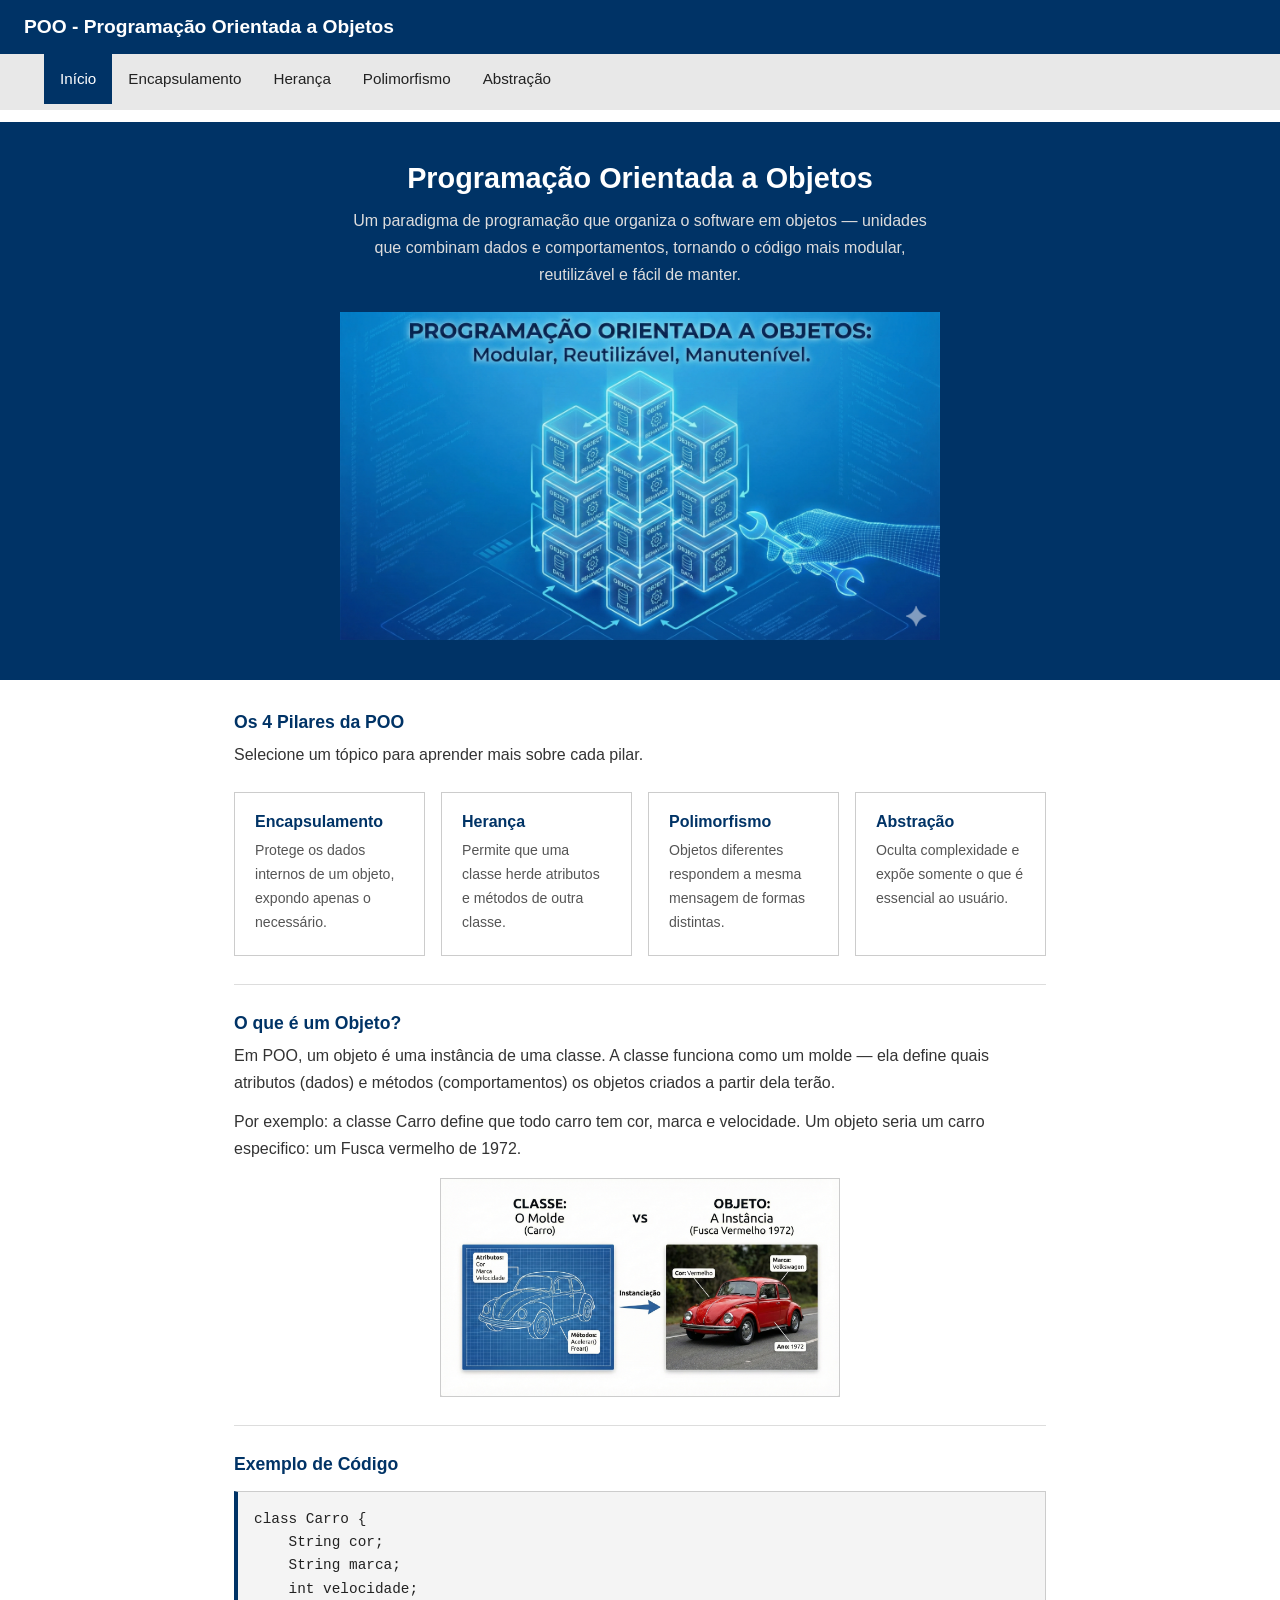
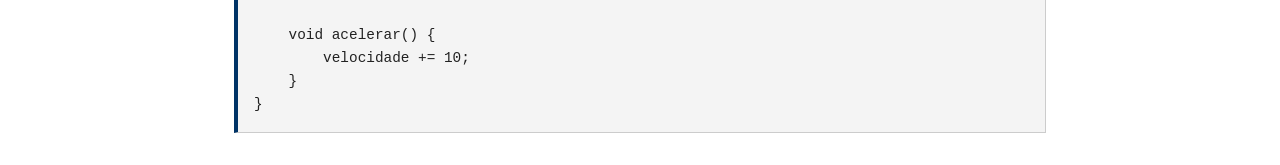
<file: index.html>
<!DOCTYPE html>
<html lang="pt-BR">
<head>
  <meta charset="UTF-8" />
  <meta name="viewport" content="width=device-width, initial-scale=1.0"/>
  <title>POO - Programação Orientada a Objetos</title>
  <link rel="stylesheet" href="styles.css" />
</head>
<body>

  <header>
    <h1>POO - Programação Orientada a Objetos</h1>
    <div class="hamburguer" id="hamburguer">
      <span></span><span></span><span></span>
    </div>
  </header>

  <nav id="nav-menu">
    <ul>
      <li><a href="index.html" class="active">Início</a></li>
      <li><a href="encapsulamento.html">Encapsulamento</a></li>
      <li><a href="heranca.html">Herança</a></li>
      <li><a href="polimorfismo.html">Polimorfismo</a></li>
      <li><a href="abstracao.html">Abstração</a></li>
    </ul>
  </nav>

  <div class="hero">
    <h1>Programação Orientada a Objetos</h1>
    <p>Um paradigma de programação que organiza o software em objetos — unidades que combinam dados e comportamentos, tornando o código mais modular, reutilizável e fácil de manter.</p>
    <img src="imagens/POO-Inicio.png" alt="Diagrama POO" style="max-width: 600px;" />
  </div>

  <div class="conteudo">

    <h2>Os 4 Pilares da POO</h2>
    <p>Selecione um tópico para aprender mais sobre cada pilar.</p>

    <div class="cards">
      <a class="card" href="encapsulamento.html">
        <h3>Encapsulamento</h3>
        <p>Protege os dados internos de um objeto, expondo apenas o necessário.</p>
      </a>
      <a class="card" href="heranca.html">
        <h3>Herança</h3>
        <p>Permite que uma classe herde atributos e métodos de outra classe.</p>
      </a>
      <a class="card" href="polimorfismo.html">
        <h3>Polimorfismo</h3>
        <p>Objetos diferentes respondem a mesma mensagem de formas distintas.</p>
      </a>
      <a class="card" href="abstracao.html">
        <h3>Abstração</h3>
        <p>Oculta complexidade e expõe somente o que é essencial ao usuário.</p>
      </a>
    </div>

    <hr>

    <h2>O que é um Objeto?</h2>
    <p>Em POO, um objeto é uma instância de uma classe. A classe funciona como um molde — ela define quais atributos (dados) e métodos (comportamentos) os objetos criados a partir dela terão.</p>
    <p>Por exemplo: a classe Carro define que todo carro tem cor, marca e velocidade. Um objeto seria um carro especifico: um Fusca vermelho de 1972.</p>
    <img src="imagens/Objeto.png" alt="Diagrama de Objeto" style="max-width: 400px;" />

    <hr>

    <h2>Exemplo de Código</h2>
<pre>
class Carro {
    String cor;
    String marca;
    int velocidade;

    void acelerar() {
        velocidade += 10;
    }
}
</pre>

  </div>

  <script src="script.js"></script>
</body>
</html>
</file>
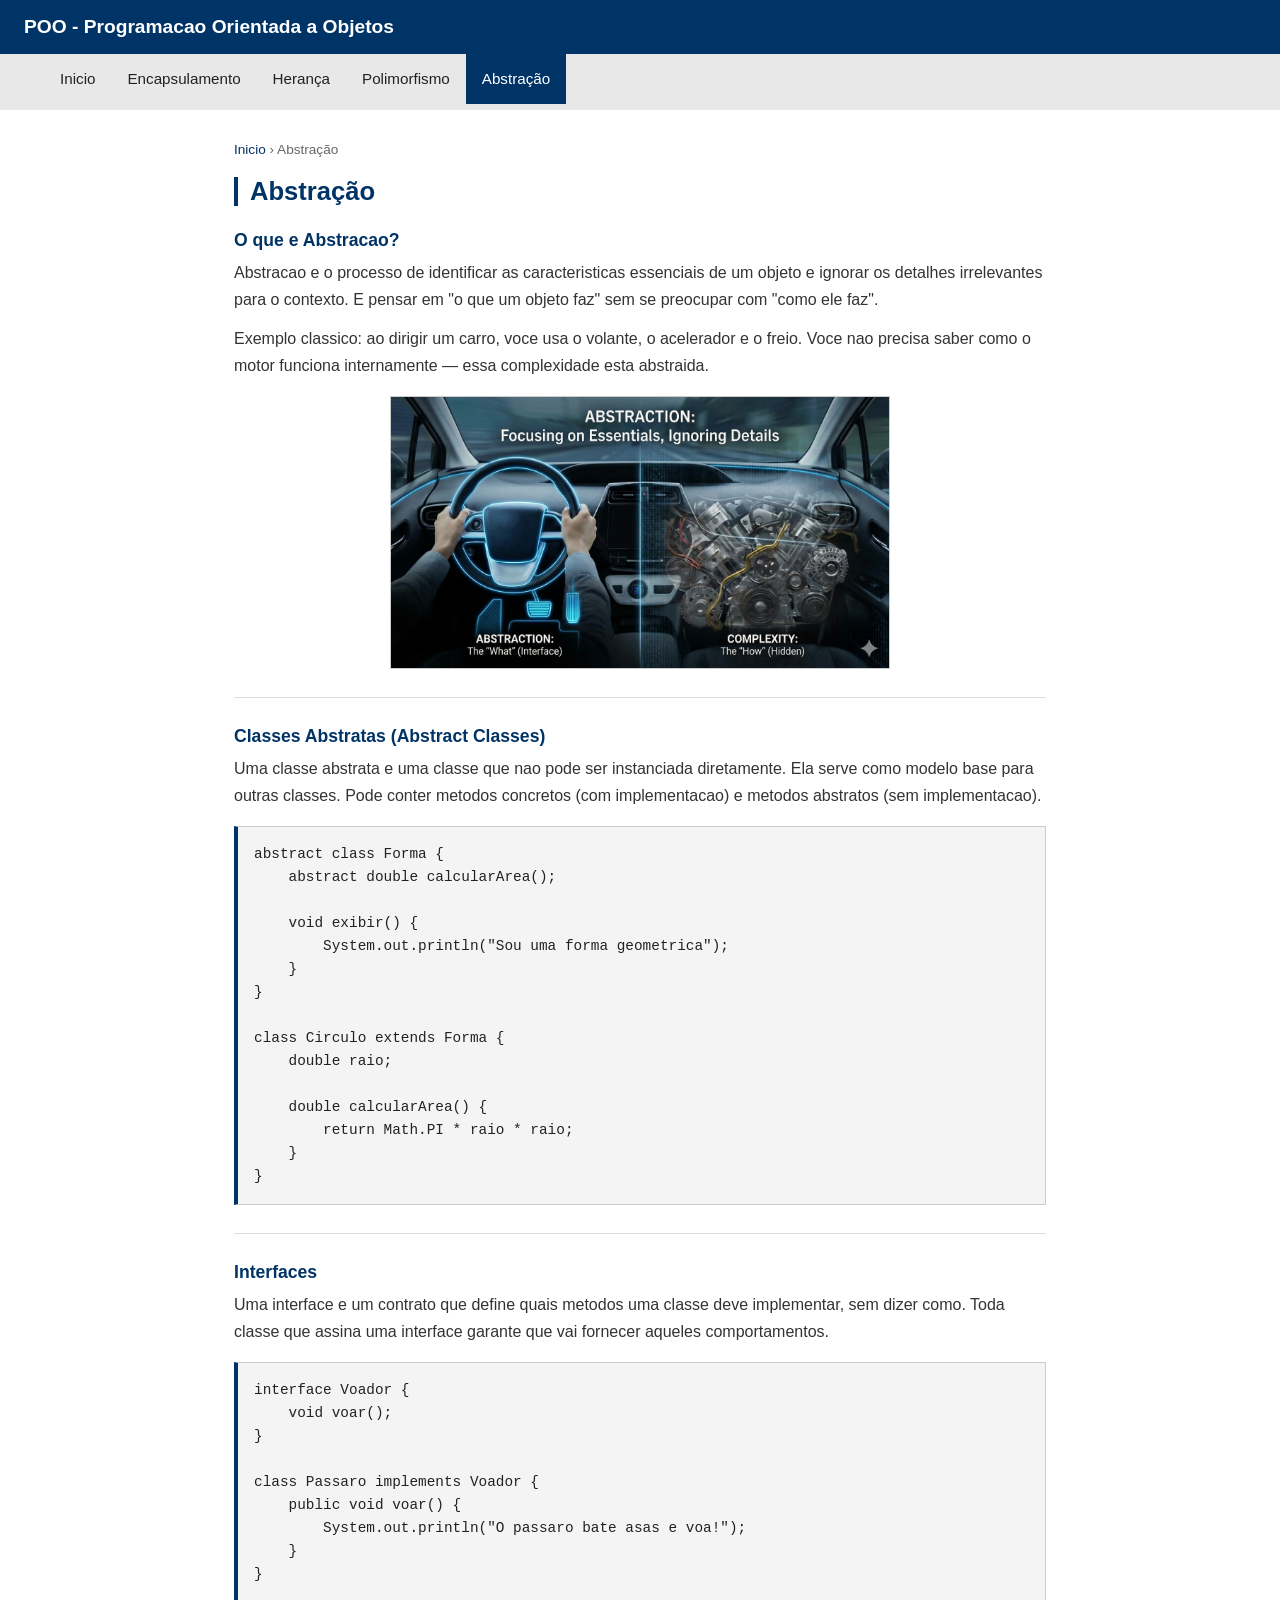
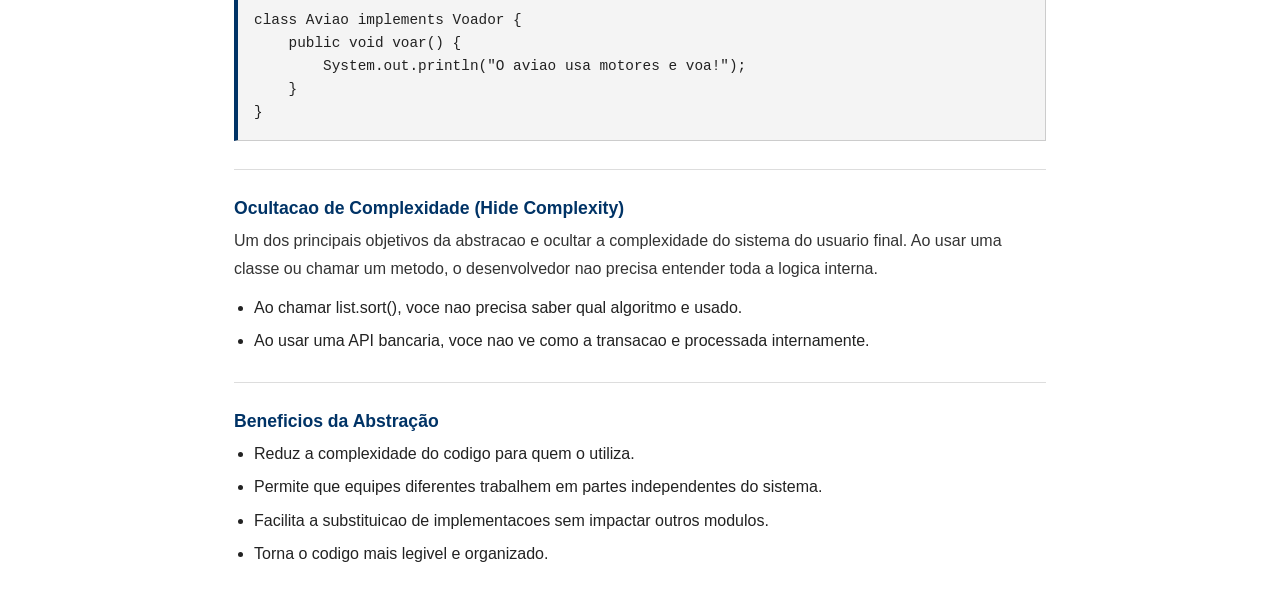
<file: abstracao.html>
<!DOCTYPE html>
<html lang="pt-BR">
<head>
  <meta charset="UTF-8" />
  <meta name="viewport" content="width=device-width, initial-scale=1.0"/>
  <title>Abstracao - POO</title>
  <link rel="stylesheet" href="styles.css" />
</head>
<body>

  <header>
    <h1>POO - Programacao Orientada a Objetos</h1>
    <div class="hamburguer" id="hamburguer">
      <span></span><span></span><span></span>
    </div>
  </header>

  <nav id="nav-menu">
    <ul>
      <li><a href="index.html">Inicio</a></li>
      <li><a href="encapsulamento.html">Encapsulamento</a></li>
      <li><a href="heranca.html">Herança</a></li>
      <li><a href="polimorfismo.html">Polimorfismo</a></li>
      <li><a href="abstracao.html" class="active">Abstração</a></li>
    </ul>
  </nav>

  <div class="conteudo">

    <div class="breadcrumb">
      <a href="index.html">Inicio</a> &rsaquo; Abstração
    </div>

    <h1 class="titulo-pagina">Abstração</h1>

    <h2>O que e Abstracao?</h2>
    <p>Abstracao e o processo de identificar as caracteristicas essenciais de um objeto e ignorar os detalhes irrelevantes para o contexto. E pensar em "o que um objeto faz" sem se preocupar com "como ele faz".</p>
    <p>Exemplo classico: ao dirigir um carro, voce usa o volante, o acelerador e o freio. Voce nao precisa saber como o motor funciona internamente — essa complexidade esta abstraida.</p>
    <img src="imagens/Abstracao.png" alt="Diagrama de Abstracao" style="max-width: 500px;" />

    <hr>

    <h2>Classes Abstratas (Abstract Classes)</h2>
    <p>Uma classe abstrata e uma classe que nao pode ser instanciada diretamente. Ela serve como modelo base para outras classes. Pode conter metodos concretos (com implementacao) e metodos abstratos (sem implementacao).</p>
<pre>
abstract class Forma {
    abstract double calcularArea();

    void exibir() {
        System.out.println("Sou uma forma geometrica");
    }
}

class Circulo extends Forma {
    double raio;

    double calcularArea() {
        return Math.PI * raio * raio;
    }
}
</pre>

    <hr>

    <h2>Interfaces</h2>
    <p>Uma interface e um contrato que define quais metodos uma classe deve implementar, sem dizer como. Toda classe que assina uma interface garante que vai fornecer aqueles comportamentos.</p>
<pre>
interface Voador {
    void voar();
}

class Passaro implements Voador {
    public void voar() {
        System.out.println("O passaro bate asas e voa!");
    }
}

class Aviao implements Voador {
    public void voar() {
        System.out.println("O aviao usa motores e voa!");
    }
}
</pre>

    <hr>

    <h2>Ocultacao de Complexidade (Hide Complexity)</h2>
    <p>Um dos principais objetivos da abstracao e ocultar a complexidade do sistema do usuario final. Ao usar uma classe ou chamar um metodo, o desenvolvedor nao precisa entender toda a logica interna.</p>
    <ul>
      <li>Ao chamar list.sort(), voce nao precisa saber qual algoritmo e usado.</li>
      <li>Ao usar uma API bancaria, voce nao ve como a transacao e processada internamente.</li>
    </ul>

    <hr>

    <h2>Beneficios da Abstração</h2>
    <ul>
      <li>Reduz a complexidade do codigo para quem o utiliza.</li>
      <li>Permite que equipes diferentes trabalhem em partes independentes do sistema.</li>
      <li>Facilita a substituicao de implementacoes sem impactar outros modulos.</li>
      <li>Torna o codigo mais legivel e organizado.</li>
    </ul>

  </div>

  <script src="script.js"></script>
</body>
</html>
</file>
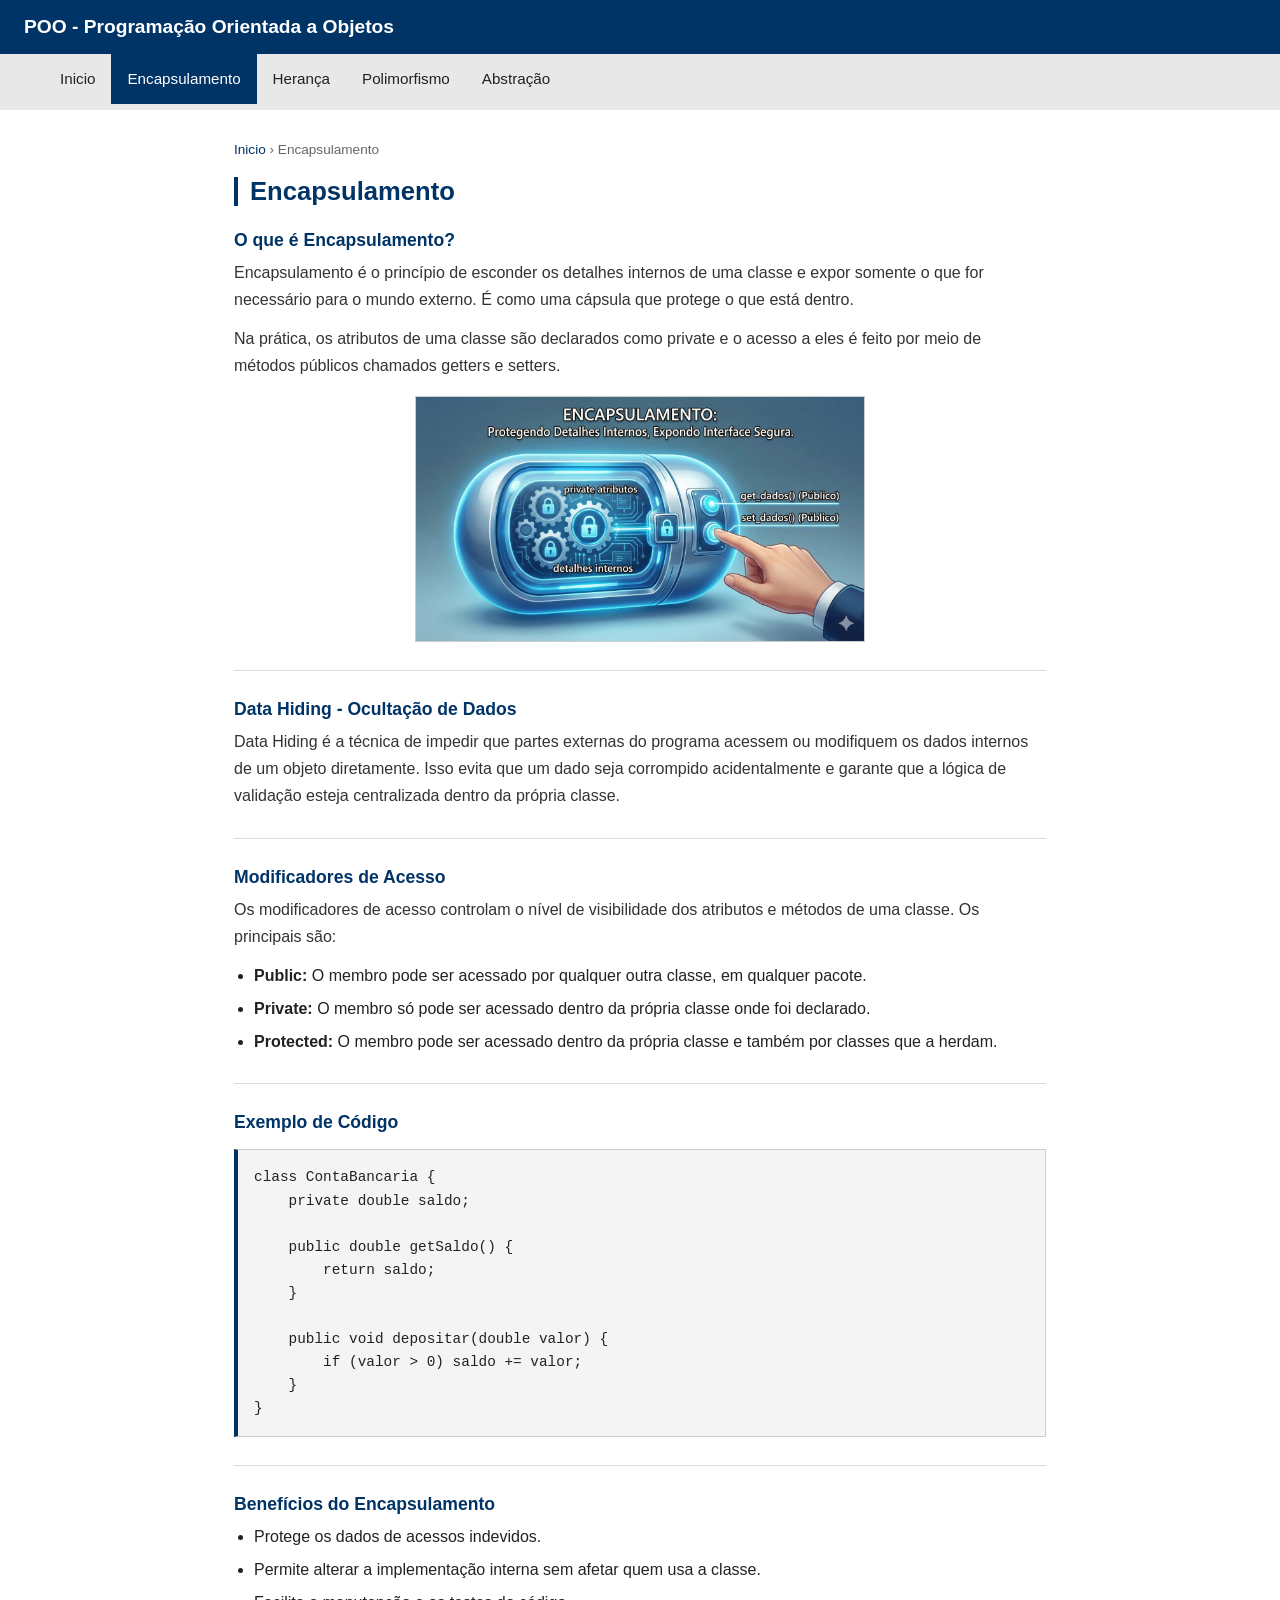
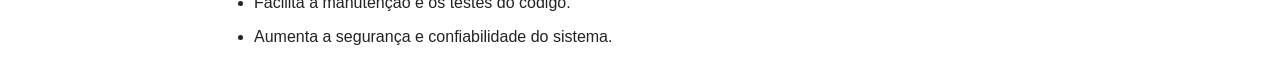
<file: encapsulamento.html>
<!DOCTYPE html>
<html lang="pt-BR">
<head>
  <meta charset="UTF-8" />
  <meta name="viewport" content="width=device-width, initial-scale=1.0"/>
  <title>Encapsulamento - POO</title>
  <link rel="stylesheet" href="styles.css" />
</head>
<body>

  <header>
    <h1>POO - Programação Orientada a Objetos</h1>
    <div class="hamburguer" id="hamburguer">
      <span></span><span></span><span></span>
    </div>
  </header>

  <nav id="nav-menu">
    <ul>
      <li><a href="index.html">Inicio</a></li>
      <li><a href="encapsulamento.html" class="active">Encapsulamento</a></li>
      <li><a href="heranca.html">Herança</a></li>
      <li><a href="polimorfismo.html">Polimorfismo</a></li>
      <li><a href="abstracao.html">Abstração</a></li>
    </ul>
  </nav>

  <div class="conteudo">

    <div class="breadcrumb">
      <a href="index.html">Inicio</a> &rsaquo; Encapsulamento
    </div>

    <h1 class="titulo-pagina">Encapsulamento</h1>

    <h2>O que é Encapsulamento?</h2>
    <p>Encapsulamento é o princípio de esconder os detalhes internos de uma classe e expor somente o que for necessário para o mundo externo. É como uma cápsula que protege o que está dentro.</p>
    <p>Na prática, os atributos de uma classe são declarados como private e o acesso a eles é feito por meio de métodos públicos chamados getters e setters.</p>
    <img src="imagens/Encapsulamento.png" alt="Diagrama de Encapsulamento" style="max-width: 450px;" />

    <hr>

    <h2>Data Hiding - Ocultação de Dados</h2>
    <p>Data Hiding é a técnica de impedir que partes externas do programa acessem ou modifiquem os dados internos de um objeto diretamente. Isso evita que um dado seja corrompido acidentalmente e garante que a lógica de validação esteja centralizada dentro da própria classe.</p>

    <hr>

    <h2>Modificadores de Acesso</h2>
    <p>Os modificadores de acesso controlam o nível de visibilidade dos atributos e métodos de uma classe. Os principais são:</p>
    <ul>
      <li><strong>Public:</strong> O membro pode ser acessado por qualquer outra classe, em qualquer pacote.</li>
      <li><strong>Private:</strong> O membro só pode ser acessado dentro da própria classe onde foi declarado.</li>
      <li><strong>Protected:</strong> O membro pode ser acessado dentro da própria classe e também por classes que a herdam.</li>
    </ul>

    <hr>

    <h2>Exemplo de Código</h2>
<pre>
class ContaBancaria {
    private double saldo;

    public double getSaldo() {
        return saldo;
    }

    public void depositar(double valor) {
        if (valor > 0) saldo += valor;
    }
}
</pre>

    <hr>

    <h2>Benefícios do Encapsulamento</h2>
    <ul>
      <li>Protege os dados de acessos indevidos.</li>
      <li>Permite alterar a implementação interna sem afetar quem usa a classe.</li>
      <li>Facilita a manutenção e os testes do código.</li>
      <li>Aumenta a segurança e confiabilidade do sistema.</li>
    </ul>

  </div>

  <script src="script.js"></script>
</body>
</html>
</file>
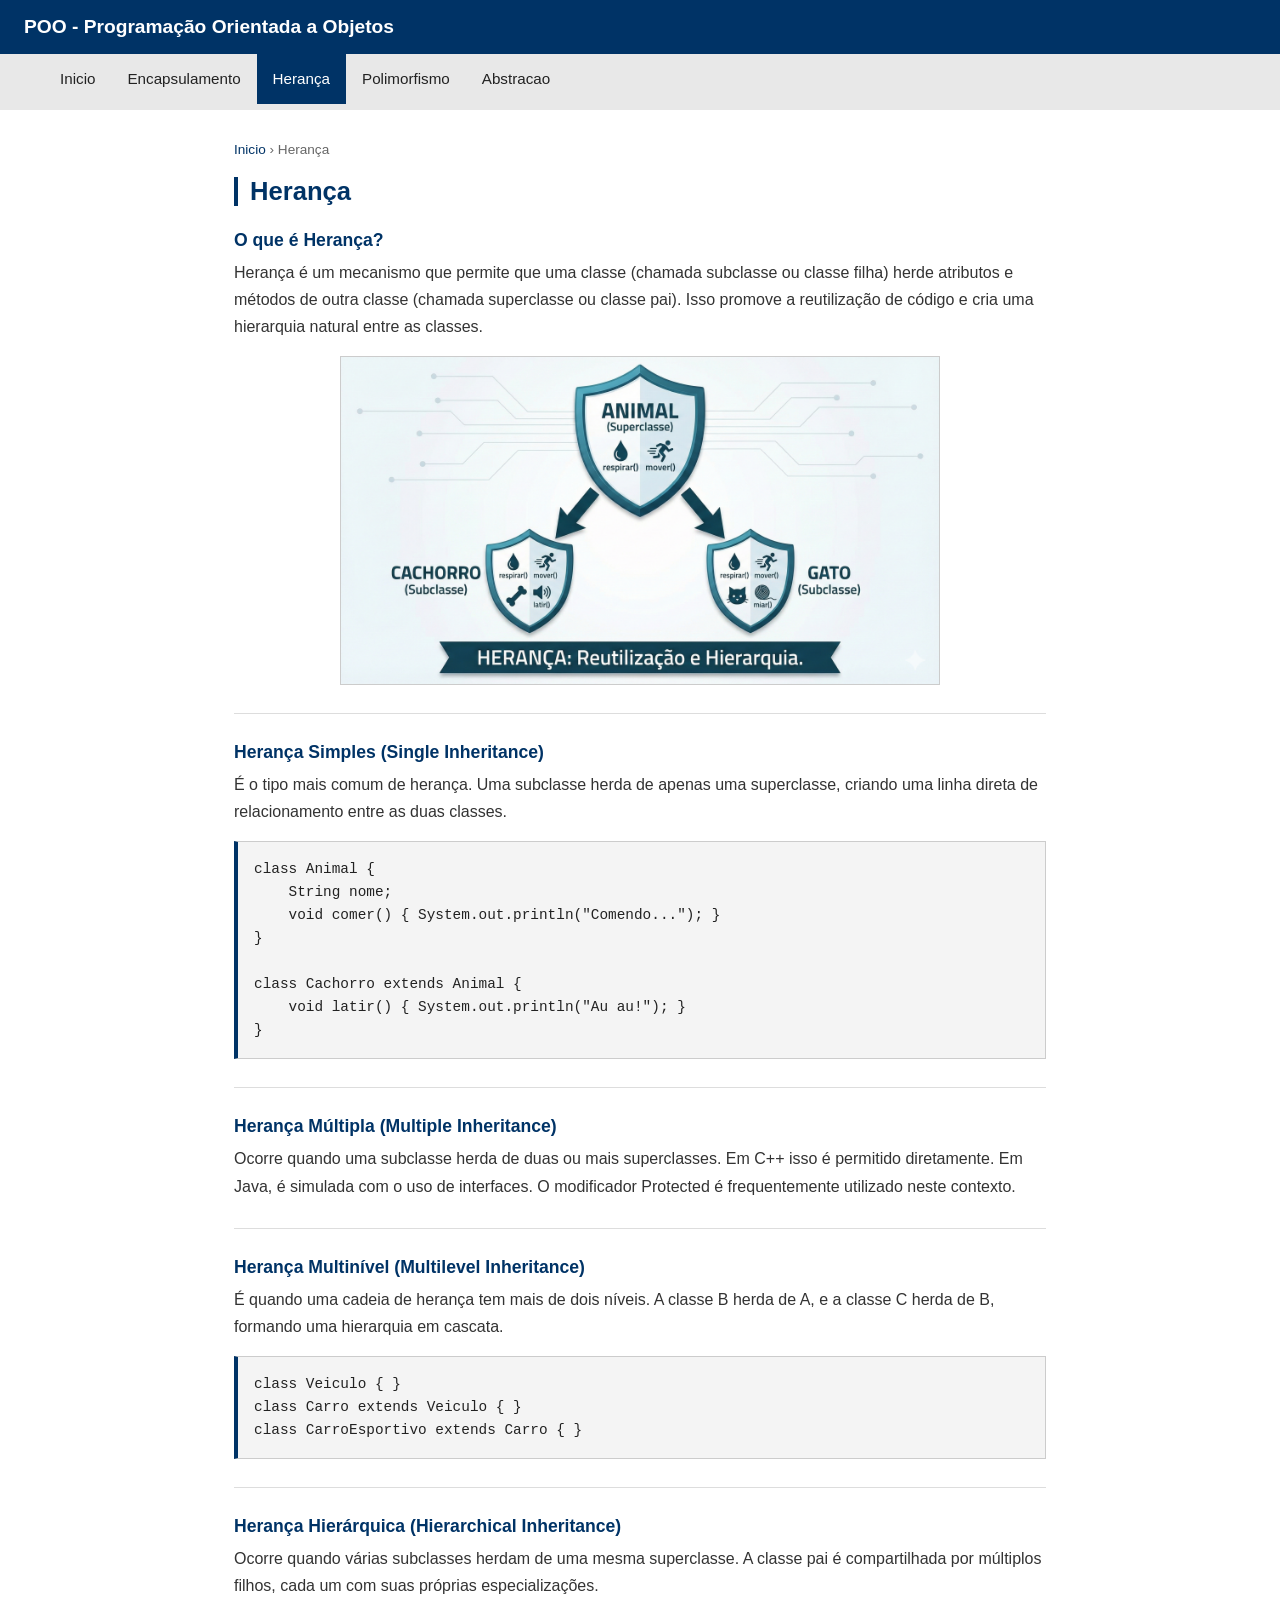
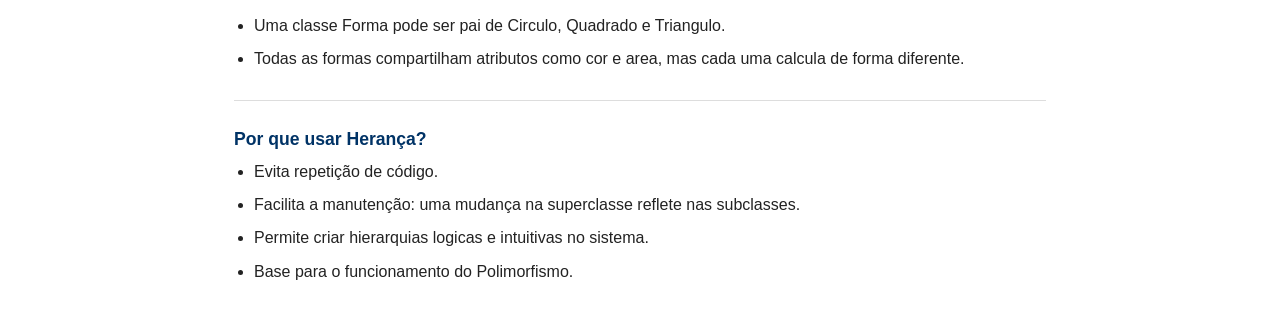
<file: heranca.html>
<!DOCTYPE html>
<html lang="pt-BR">
<head>
  <meta charset="UTF-8" />
  <meta name="viewport" content="width=device-width, initial-scale=1.0"/>
  <title>Herança - POO</title>
  <link rel="stylesheet" href="styles.css" />
</head>
<body>

  <header>
    <h1>POO - Programação Orientada a Objetos</h1>
    <div class="hamburguer" id="hamburguer">
      <span></span><span></span><span></span>
    </div>
  </header>

  <nav id="nav-menu">
    <ul>
      <li><a href="index.html">Inicio</a></li>
      <li><a href="encapsulamento.html">Encapsulamento</a></li>
      <li><a href="heranca.html" class="active">Herança</a></li>
      <li><a href="polimorfismo.html">Polimorfismo</a></li>
      <li><a href="abstracao.html">Abstracao</a></li>
    </ul>
  </nav>

  <div class="conteudo">

    <div class="breadcrumb">
      <a href="index.html">Inicio</a> &rsaquo; Herança
    </div>

    <h1 class="titulo-pagina">Herança</h1>

    <h2>O que é Herança?</h2>
    <p>Herança é um mecanismo que permite que uma classe (chamada subclasse ou classe filha) herde atributos e métodos de outra classe (chamada superclasse ou classe pai). Isso promove a reutilização de código e cria uma hierarquia natural entre as classes.</p>
    <img src="imagens/Heranca.png" alt="Diagrama de Heranca" style="max-width: 600px;" />

    <hr>

    <h2>Herança Simples (Single Inheritance)</h2>
    <p>É o tipo mais comum de herança. Uma subclasse herda de apenas uma superclasse, criando uma linha direta de relacionamento entre as duas classes.</p>
<pre>
class Animal {
    String nome;
    void comer() { System.out.println("Comendo..."); }
}

class Cachorro extends Animal {
    void latir() { System.out.println("Au au!"); }
}
</pre>

    <hr>

    <h2>Herança Múltipla (Multiple Inheritance)</h2>
    <p>Ocorre quando uma subclasse herda de duas ou mais superclasses. Em C++ isso é permitido diretamente. Em Java, é simulada com o uso de interfaces. O modificador Protected é frequentemente utilizado neste contexto.</p>

    <hr>

    <h2>Herança Multinível (Multilevel Inheritance)</h2>
    <p>É quando uma cadeia de herança tem mais de dois níveis. A classe B herda de A, e a classe C herda de B, formando uma hierarquia em cascata.</p>
<pre>
class Veiculo { }
class Carro extends Veiculo { }
class CarroEsportivo extends Carro { }
</pre>

    <hr>

    <h2>Herança Hierárquica (Hierarchical Inheritance)</h2>
    <p>Ocorre quando várias subclasses herdam de uma mesma superclasse. A classe pai é compartilhada por múltiplos filhos, cada um com suas próprias especializações.</p>
    <ul>
      <li>Uma classe Forma pode ser pai de Circulo, Quadrado e Triangulo.</li>
      <li>Todas as formas compartilham atributos como cor e area, mas cada uma calcula de forma diferente.</li>
    </ul>

    <hr>

    <h2>Por que usar Herança?</h2>
    <ul>
      <li>Evita repetição de código.</li>
      <li>Facilita a manutenção: uma mudança na superclasse reflete nas subclasses.</li>
      <li>Permite criar hierarquias logicas e intuitivas no sistema.</li>
      <li>Base para o funcionamento do Polimorfismo.</li>
    </ul>

  </div>

  <script src="script.js"></script>
</body>
</html>
</file>
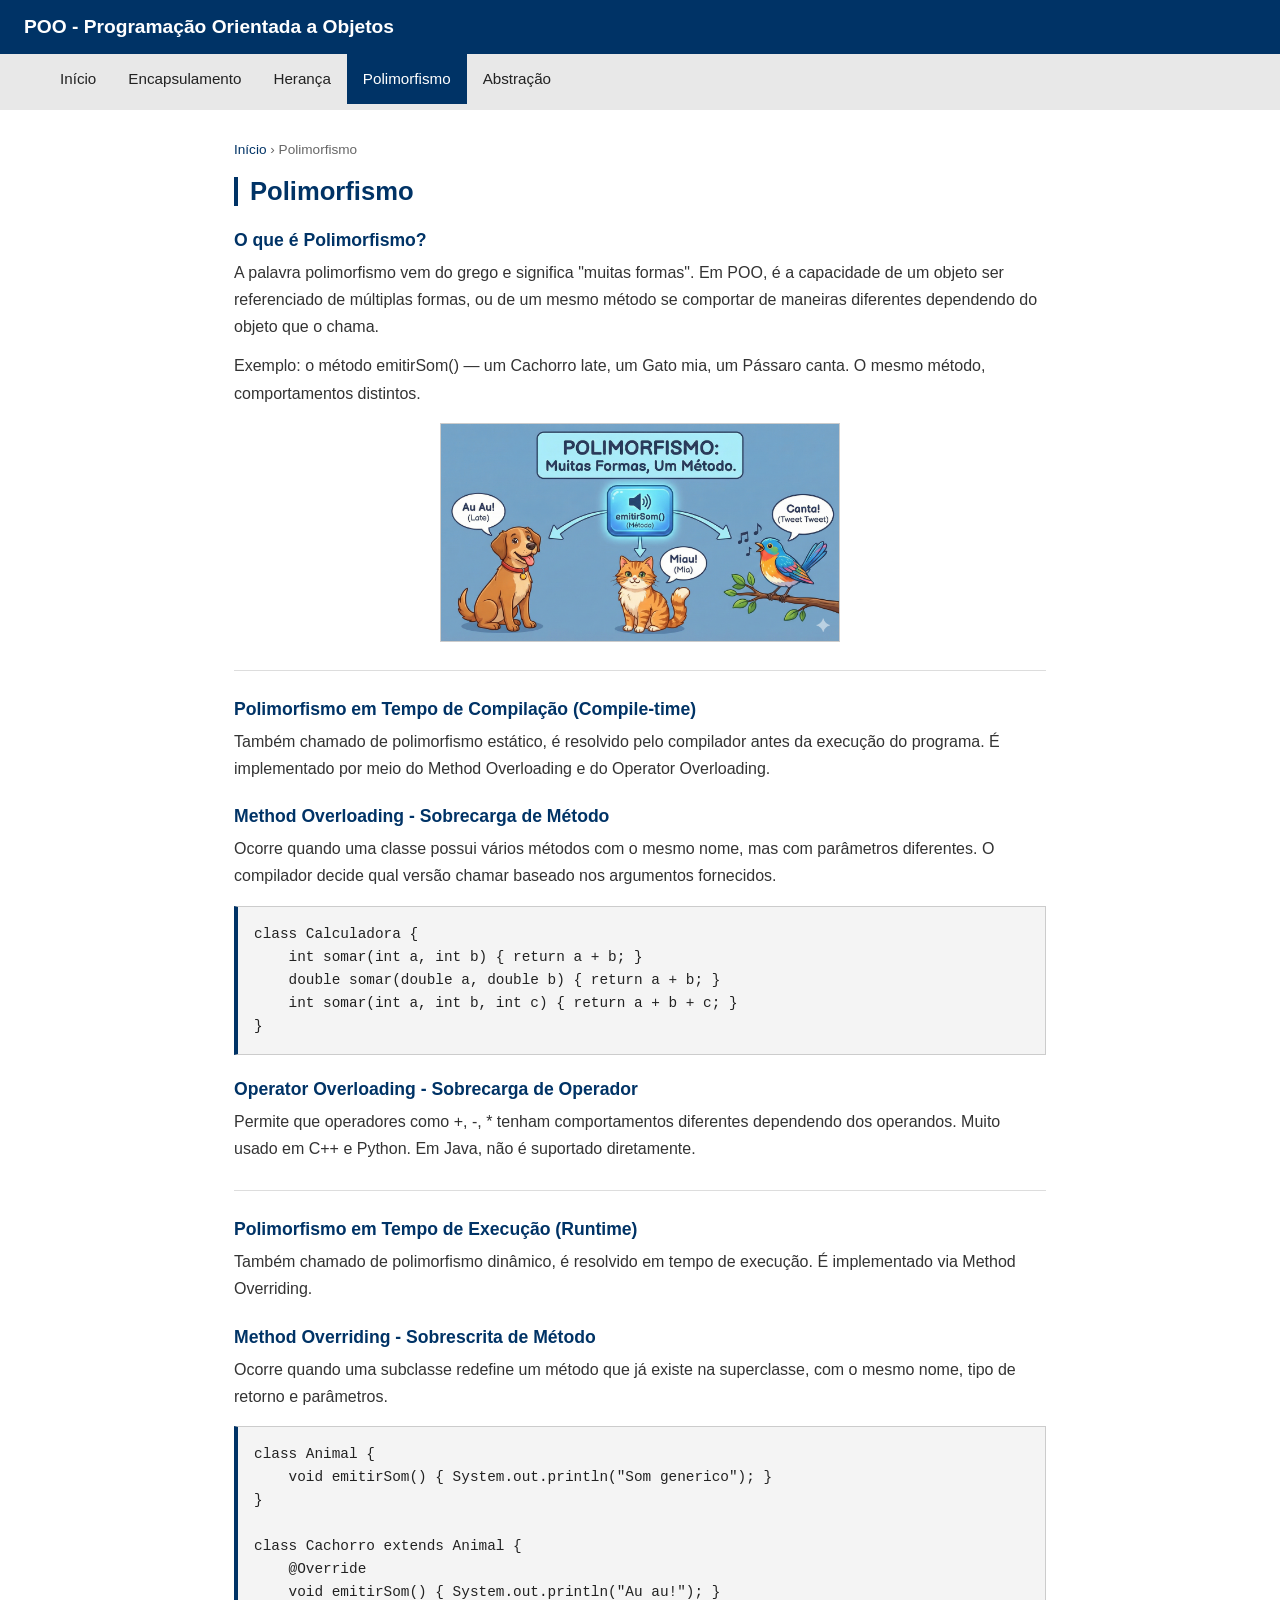
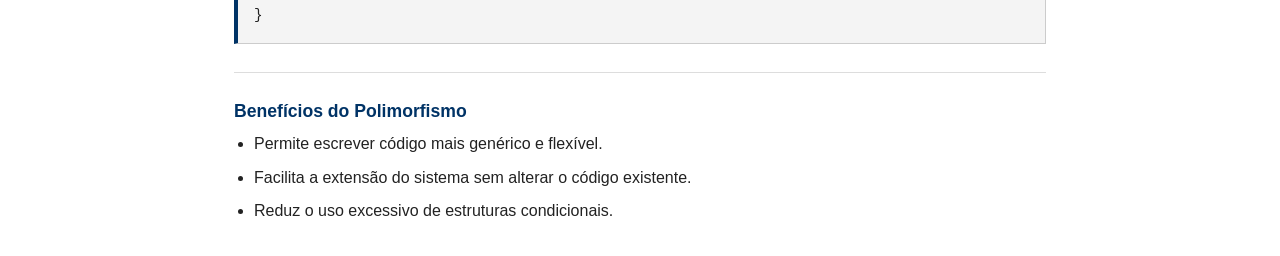
<file: polimorfismo.html>
<!DOCTYPE html>
<html lang="pt-BR">
<head>
  <meta charset="UTF-8">
  <meta name="viewport" content="width=device-width, initial-scale=1.0">
  <title>Polimorfismo - POO</title>
  <link rel="stylesheet" href="styles.css" />
</head>
<body>

  <header>
    <h1>POO - Programação Orientada a Objetos</h1>
    <div class="hamburger" id="hamburger">
      <span></span><span></span><span></span>
    </div>
  </header>

  <nav id="nav-menu">
    <ul>
      <li><a href="index.html">Início</a></li>
      <li><a href="encapsulamento.html">Encapsulamento</a></li>
      <li><a href="heranca.html">Herança</a></li>
      <li><a href="polimorfismo.html" class="active">Polimorfismo</a></li>
      <li><a href="abstracao.html">Abstração</a></li>
    </ul>
  </nav>

  <div class="conteudo">

    <div class="breadcrumb">
      <a href="index.html">Início</a> &rsaquo; Polimorfismo
    </div>

    <h1 class="titulo-pagina">Polimorfismo</h1>

    <h2>O que é Polimorfismo?</h2>
    <p>A palavra polimorfismo vem do grego e significa "muitas formas". Em POO, é a capacidade de um objeto ser referenciado de múltiplas formas, ou de um mesmo método se comportar de maneiras diferentes dependendo do objeto que o chama.</p>
    <p>Exemplo: o método emitirSom() — um Cachorro late, um Gato mia, um Pássaro canta. O mesmo método, comportamentos distintos.</p>
    <img src="imagens/Polimorfismo.png" alt="Diagrama de Polimorfismo" style="max-width: 400px;" />

    <hr>

    <h2>Polimorfismo em Tempo de Compilação (Compile-time)</h2>
    <p>Também chamado de polimorfismo estático, é resolvido pelo compilador antes da execução do programa. É implementado por meio do Method Overloading e do Operator Overloading.</p>

    <h2>Method Overloading - Sobrecarga de Método</h2>
    <p>Ocorre quando uma classe possui vários métodos com o mesmo nome, mas com parâmetros diferentes. O compilador decide qual versão chamar baseado nos argumentos fornecidos.</p>
<pre>
class Calculadora {
    int somar(int a, int b) { return a + b; }
    double somar(double a, double b) { return a + b; }
    int somar(int a, int b, int c) { return a + b + c; }
}
</pre>

    <h2>Operator Overloading - Sobrecarga de Operador</h2>
    <p>Permite que operadores como +, -, * tenham comportamentos diferentes dependendo dos operandos. Muito usado em C++ e Python. Em Java, não é suportado diretamente.</p>

    <hr>

    <h2>Polimorfismo em Tempo de Execução (Runtime)</h2>
    <p>Também chamado de polimorfismo dinâmico, é resolvido em tempo de execução. É implementado via Method Overriding.</p>

    <h2>Method Overriding - Sobrescrita de Método</h2>
    <p>Ocorre quando uma subclasse redefine um método que já existe na superclasse, com o mesmo nome, tipo de retorno e parâmetros.</p>
<pre>
class Animal {
    void emitirSom() { System.out.println("Som generico"); }
}

class Cachorro extends Animal {
    @Override
    void emitirSom() { System.out.println("Au au!"); }
}
</pre>

    <hr>

    <h2>Benefícios do Polimorfismo</h2>
    <ul>
      <li>Permite escrever código mais genérico e flexível.</li>
      <li>Facilita a extensão do sistema sem alterar o código existente.</li>
      <li>Reduz o uso excessivo de estruturas condicionais.</li>
    </ul>

  </div>

  <script src="script.js"></script>
</body>
</html>
</file>
<file: styles.css>
* {
  margin: 0;
  padding: 0;
  box-sizing: border-box;
}

body {
  font-family: Arial, sans-serif;
  font-size: 16px;
  color: #222;
  background-color: #fff;
}

header {
  background-color: #003366;
  color: #fff;
  padding: 16px 24px;
  display: flex;
  align-items: center;
  justify-content: space-between;
}

header h1 {
  font-size: 1.2rem;
  font-weight: bold;
}

nav {
  background-color: #e8e8e8;
  padding: 0 24px;
}

nav ul {
  list-style: none;
  display: flex;
  flex-wrap: wrap;
}

nav ul li a {
  display: block;
  padding: 12px 16px;
  text-decoration: none;
  color: #222;
  font-size: 0.95rem;
}

nav ul li a:hover,
nav ul li a.active {
  background-color: #003366;
  color: #fff;
}

.hamburguer {
  display: none;
  flex-direction: column;
  gap: 5px;
  cursor: pointer;
  padding: 4px;
}

.hamburguer span {
  display: block;
  width: 24px;
  height: 3px;
  background: #fff;
  border-radius: 2px;
}

.conteudo {
  max-width: 860px;
  margin: 32px auto;
  padding: 0 24px;
}

h1.titulo-pagina {
  font-size: 1.6rem;
  color: #003366;
  margin-bottom: 16px;
  border-left: 4px solid #003366;
  padding-left: 12px;
}

h2 {
  font-size: 1.1rem;
  color: #003366;
  margin: 24px 0 8px;
}

p {
  line-height: 1.7;
  margin-bottom: 12px;
  color: #333;
}

ul {
  padding-left: 20px;
  margin-bottom: 12px;
}

ul li {
  line-height: 1.7;
  margin-bottom: 6px;
}

img {
  display: block;
  max-width: 100%;
  margin: 16px auto;
  border: 1px solid #ccc;
}

pre {
  background-color: #f4f4f4;
  border: 1px solid #ccc;
  border-left: 4px solid #003366;
  padding: 16px;
  font-family: 'Courier New', monospace;
  font-size: 0.9rem;
  overflow-x: auto;
  margin: 16px 0;
  line-height: 1.6;
  white-space: pre;
}

hr {
  border: none;
  border-top: 1px solid #ddd;
  margin: 28px 0;
}

.breadcrumb {
  font-size: 0.85rem;
  color: #666;
  margin-bottom: 20px;
}

.breadcrumb a {
  color: #003366;
  text-decoration: none;
}

.breadcrumb a:hover {
  text-decoration: underline;
}

.hero {
  background-color: #003366;
  color: #fff;
  padding: 40px 24px;
  text-align: center;
}

.hero h1 {
  font-size: 1.8rem;
  margin-bottom: 12px;
}

.hero p {
  font-size: 1rem;
  max-width: 600px;
  margin: 0 auto;
  color: #ddd;
  line-height: 1.7;
}

.hero img {
  margin: 24px auto 0;
  max-width: 400px;
  border: none;
}

.cards {
  display: grid;
  grid-template-columns: repeat(auto-fit, minmax(180px, 1fr));
  gap: 16px;
  margin: 24px 0;
}

.card {
  border: 1px solid #ccc;
  padding: 20px;
  text-decoration: none;
  color: #222;
  display: block;
}

.card:hover {
  background-color: #f0f4f8;
}

.card h3 {
  color: #003366;
  margin-bottom: 8px;
  font-size: 1rem;
}

.card p {
  font-size: 0.88rem;
  color: #555;
  margin: 0;
}

@media (max-width: 768px) {
  header {
    padding: 14px 16px;
  }

  header h1 {
    font-size: 1rem;
  }

  .hamburguer {
    display: flex;
  }

  nav {
    padding: 0;
    overflow: hidden;
    max-height: 0;
    transition: max-height 0.3s ease;
  }

  nav.aberto {
    max-height: 400px;
  }

  nav ul {
    flex-direction: column;
  }

  nav ul li a {
    padding: 12px 16px;
    border-bottom: 1px solid #ccc;
  }

  .conteudo {
    margin: 20px auto;
    padding: 0 16px;
  }

  .hero {
    padding: 28px 16px;
  }

  .hero h1 {
    font-size: 1.4rem;
  }

  h1.titulo-pagina {
    font-size: 1.3rem;
  }

  .cards {
    grid-template-columns: 1fr 1fr;
  }

  pre {
    font-size: 0.8rem;
  }
}
</file>
